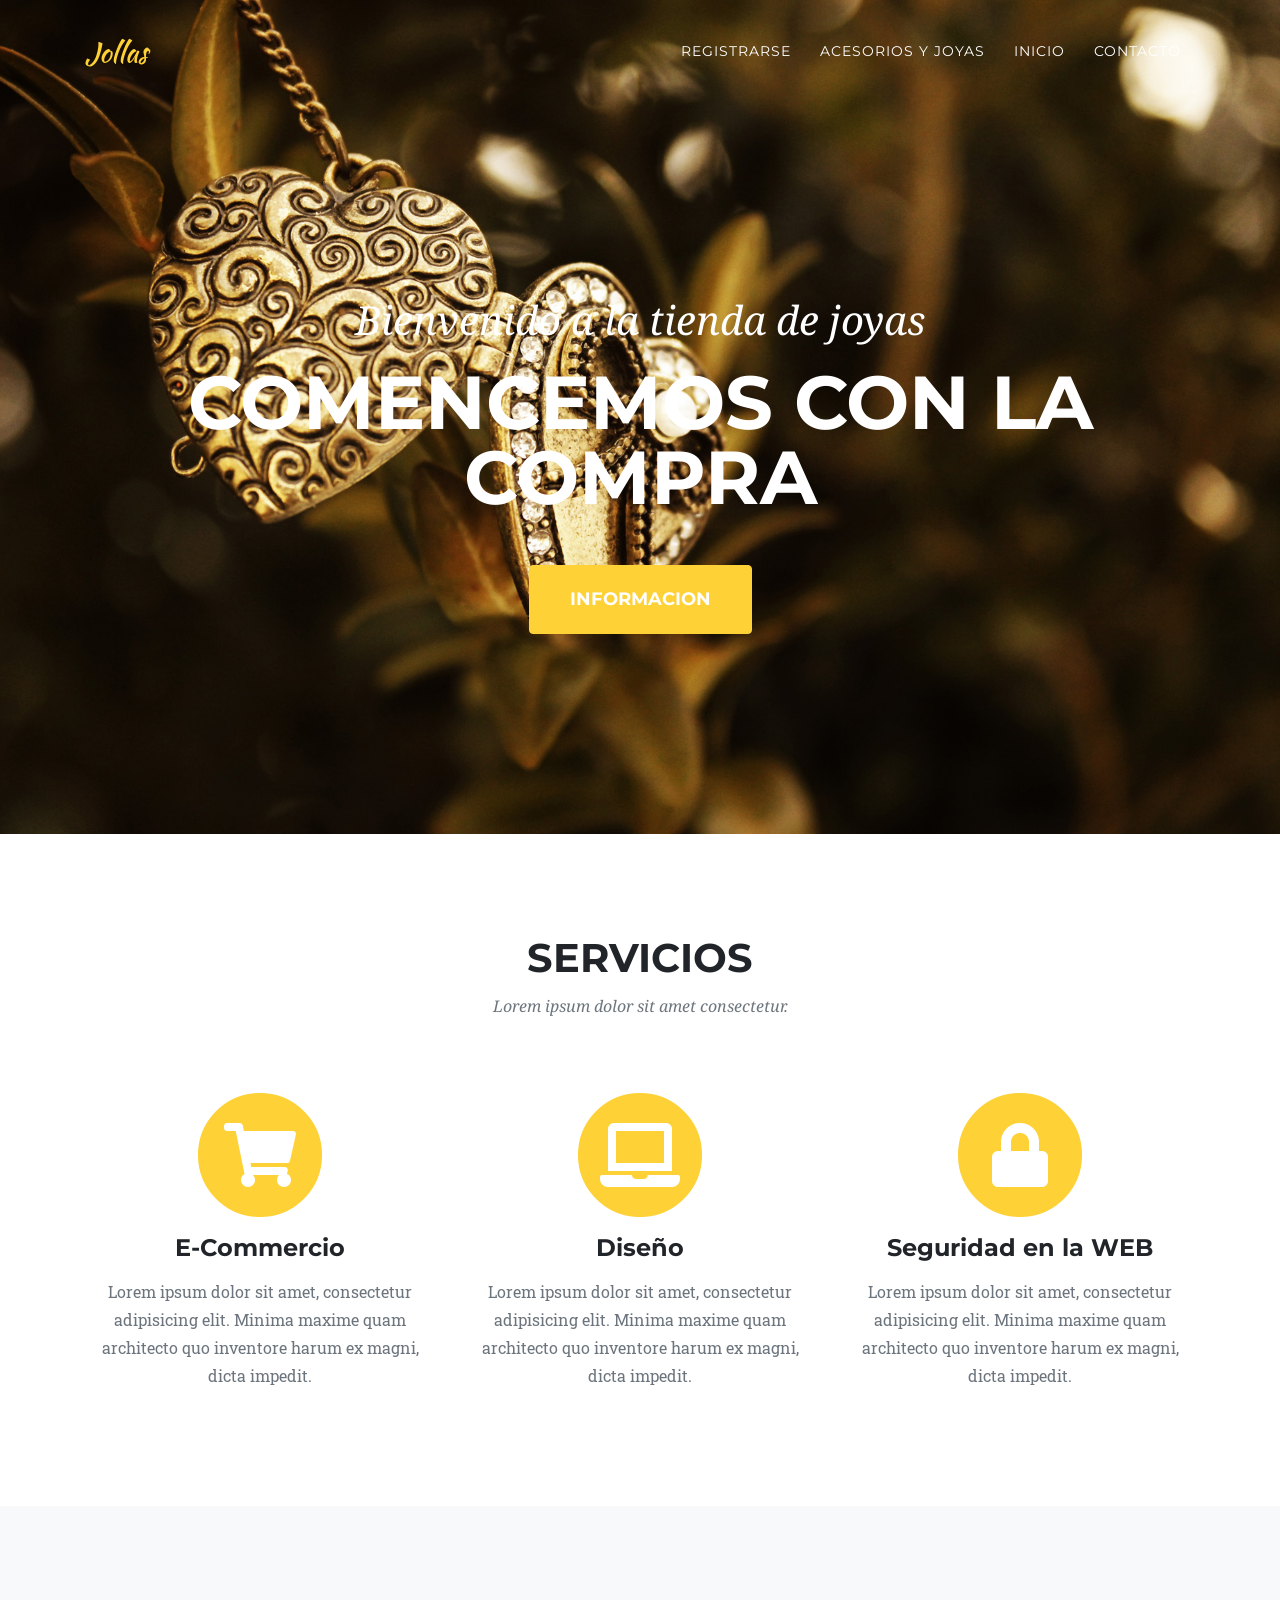
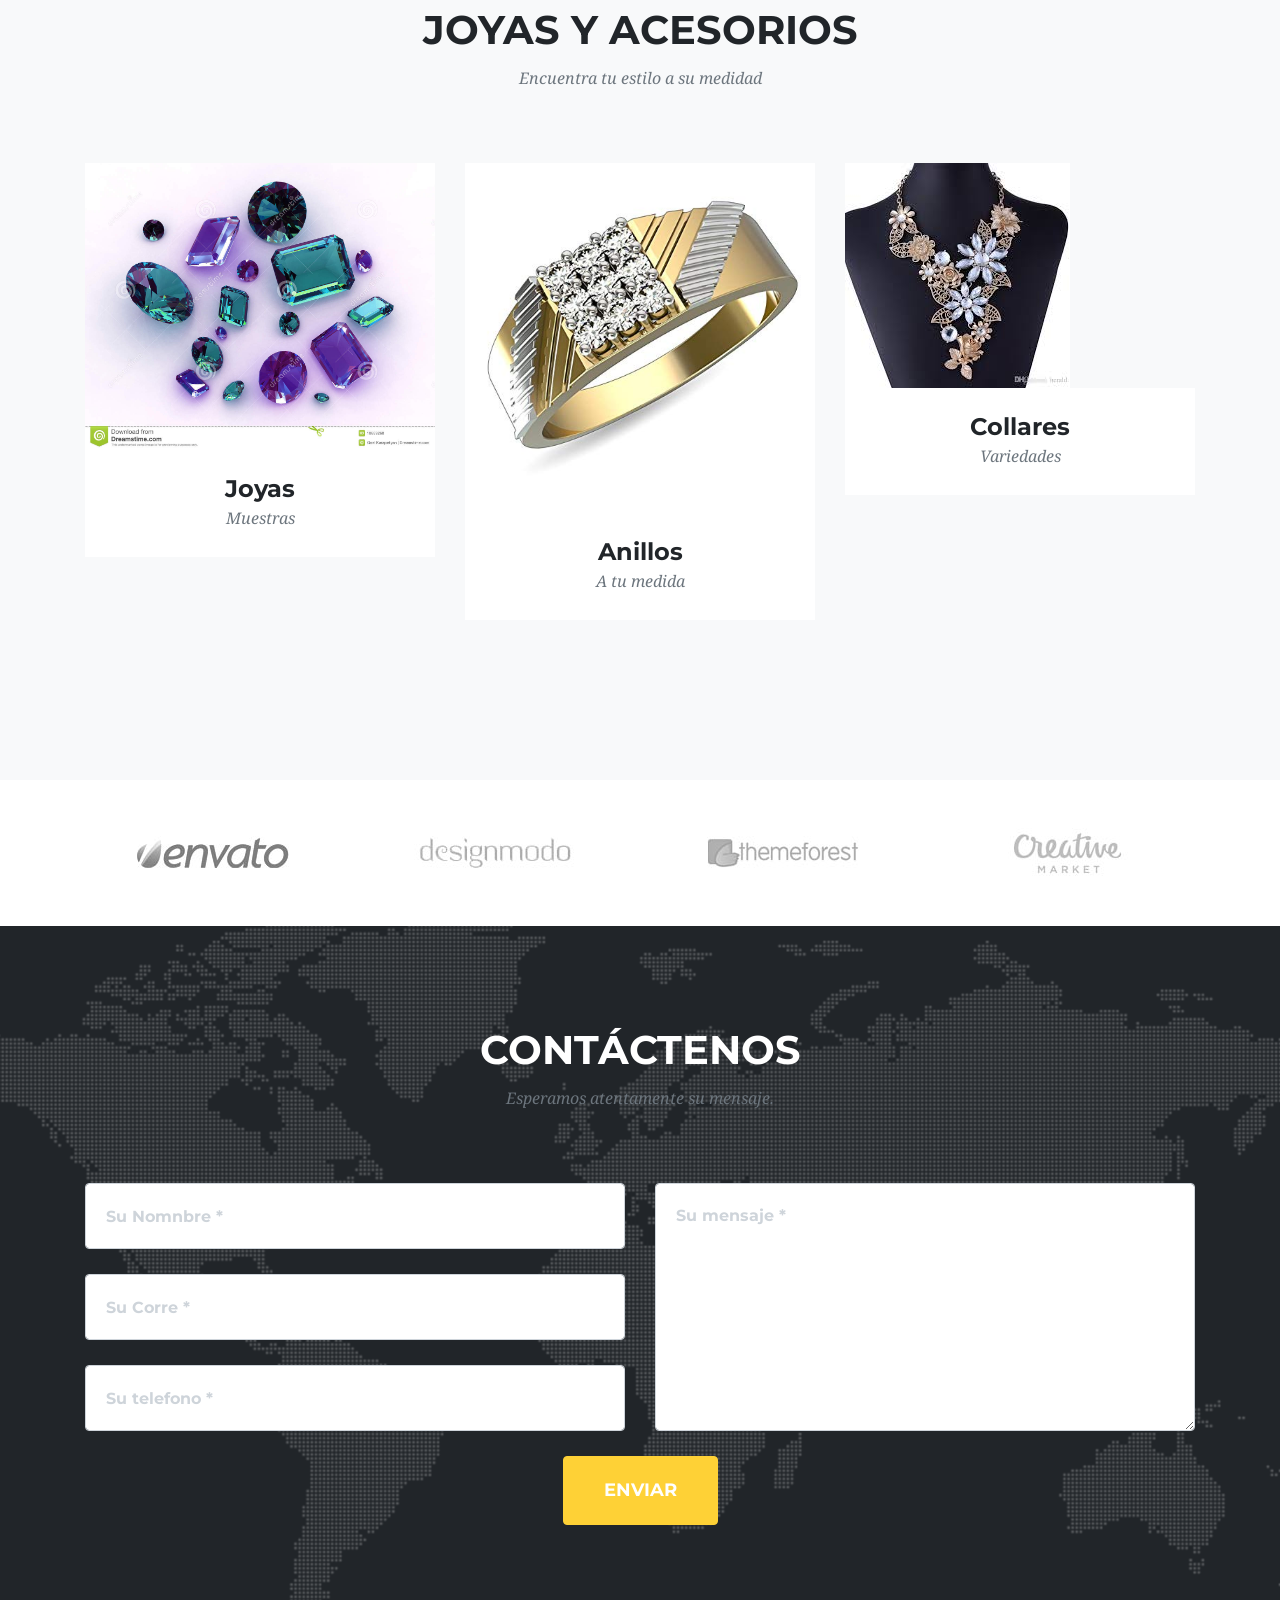
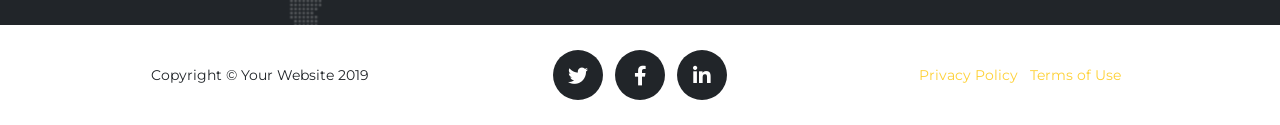
<file: index.html>
<!DOCTYPE html>
<html lang="en">

<head>

  <meta charset="utf-8">
  <meta name="viewport" content="width=device-width, initial-scale=1, shrink-to-fit=no">
  <meta name="description" content="">
  <meta name="author" content="">

  <title>Jollas</title>

  <!-- Bootstrap core CSS -->
  <link href="vendor/bootstrap/css/bootstrap.min.css" rel="stylesheet">

  <!-- Custom fonts for this template -->
  <link href="vendor/fontawesome-free/css/all.min.css" rel="stylesheet" type="text/css">
  <link href="https://fonts.googleapis.com/css?family=Montserrat:400,700" rel="stylesheet" type="text/css">
  <link href='https://fonts.googleapis.com/css?family=Kaushan+Script' rel='stylesheet' type='text/css'>
  <link href='https://fonts.googleapis.com/css?family=Droid+Serif:400,700,400italic,700italic' rel='stylesheet'
    type='text/css'>
  <link href='https://fonts.googleapis.com/css?family=Roboto+Slab:400,100,300,700' rel='stylesheet' type='text/css'>

  <!-- Custom styles for this template -->
  <link href="css/agency.min.css" rel="stylesheet">
  <link href="css/style.css" rel="stylesheet">
</head>

<body id="page-top">

  <!-- Navigation -->
  <nav class="navbar navbar-expand-lg navbar-dark fixed-top" id="mainNav">
    <div class="container">
      <a class="navbar-brand js-scroll-trigger" href="#page-top">Jollas</a>
      <button class="navbar-toggler navbar-toggler-right" type="button" data-toggle="collapse"
        data-target="#navbarResponsive" aria-controls="navbarResponsive" aria-expanded="false"
        aria-label="Toggle navigation">
        Menu
        <i class="fas fa-bars"></i>
      </button>
      <div class="collapse navbar-collapse" id="navbarResponsive">
        <ul class="navbar-nav text-uppercase ml-auto">
          <li class="nav-item">
            <a class="nav-link js-scroll-trigger" href="./scenes/register.html">Registrarse</a>
          </li>
          <li class="nav-item">
            <a class="nav-link js-scroll-trigger" href="#portfolio">Acesorios y Joyas</a>
          </li>
           <!-- <li class="nav-item">
            <a class="nav-link js-scroll-trigger" href="#about">About</a>
          </li>
          -->
          <li class="nav-item">
            <a class="nav-link js-scroll-trigger" href="index.html">inicio</a>
          </li>
          <li class="nav-item">
            <a class="nav-link js-scroll-trigger" href="#contact">Contacto</a>
          </li>
        </ul>
      </div>
    </div>
  </nav>

  <!-- Header -->
  <header class="masthead">
    <div class="container">
      <div class="intro-text">
        <div class="intro-lead-in">Bienvenido a la tienda de joyas</div>
        <div class="intro-heading text-uppercase">Comencemos con la compra</div>
        <a class="btn btn-primary btn-xl text-uppercase js-scroll-trigger" href="#services">Informacion</a>
      </div>
    </div>
  </header>

  <!-- Services -->
  <section class="page-section" id="services">
    <div class="container">
      <div class="row">
        <div class="col-lg-12 text-center">
          <h2 class="section-heading text-uppercase">Servicios</h2>
          <h3 class="section-subheading text-muted">Lorem ipsum dolor sit amet consectetur.</h3>
        </div>
      </div>
      <div class="row text-center">
        <div class="col-md-4">
          <span class="fa-stack fa-4x">
            <i class="fas fa-circle fa-stack-2x text-primary"></i>
            <i class="fas fa-shopping-cart fa-stack-1x fa-inverse"></i>
          </span>
          <h4 class="service-heading">E-Commercio</h4>
          <p class="text-muted">Lorem ipsum dolor sit amet, consectetur adipisicing elit. Minima maxime quam architecto
            quo inventore harum ex magni, dicta impedit.</p>
        </div>
        <div class="col-md-4">
          <span class="fa-stack fa-4x">
            <i class="fas fa-circle fa-stack-2x text-primary"></i>
            <i class="fas fa-laptop fa-stack-1x fa-inverse"></i>
          </span>
          <h4 class="service-heading">Diseño</h4>
          <p class="text-muted">Lorem ipsum dolor sit amet, consectetur adipisicing elit. Minima maxime quam architecto
            quo inventore harum ex magni, dicta impedit.</p>
        </div>
        <div class="col-md-4">
          <span class="fa-stack fa-4x">
            <i class="fas fa-circle fa-stack-2x text-primary"></i>
            <i class="fas fa-lock fa-stack-1x fa-inverse"></i>
          </span>
          <h4 class="service-heading">Seguridad en la WEB</h4>
          <p class="text-muted">Lorem ipsum dolor sit amet, consectetur adipisicing elit. Minima maxime quam architecto
            quo inventore harum ex magni, dicta impedit.</p>
        </div>
      </div>
    </div>
  </section>

  <!-- Portfolio Grid -->
  <section class="bg-light page-section" id="portfolio">
    <div class="container">
      <div class="row">
        <div class="col-lg-12 text-center">
          <h2 class="section-heading text-uppercase">Joyas y Acesorios</h2>
          <h3 class="section-subheading text-muted">Encuentra tu estilo a su medidad</h3>
        </div>
      </div>
      <div class="row">
        <div class="col-md-4 col-sm-6 portfolio-item">
          <a class="portfolio-link" data-toggle="modal" href="#portfolioModal1">
            <div class="portfolio-hover">
              <div class="portfolio-hover-content">
                <i class="fas fa-plus fa-3x"></i>
              </div>
            </div>
            <img class="img-fluid" src="img/portfolio/piedrasprec.jpg" alt="">
          </a>
          <div class="portfolio-caption">
            <h4>Joyas</h4>
            <p class="text-muted">Muestras</p>
          </div>
        </div>
        <div class="col-md-4 col-sm-6 portfolio-item">
          <a class="portfolio-link" data-toggle="modal" href="#portfolioModal2">
            <div class="portfolio-hover">
              <div class="portfolio-hover-content">
                <i class="fas fa-plus fa-3x"></i>
              </div>
            </div>
            <img class="img-fluid" src="img/portfolio/anillo.jpg" alt="">
          </a>
          <div class="portfolio-caption">
            <h4>Anillos</h4>
            <p class="text-muted">A tu medida</p>
          </div>
        </div>
        <div class="col-md-4 col-sm-6 portfolio-item">
          <a class="portfolio-link" data-toggle="modal" href="#portfolioModal3">
            <div class="portfolio-hover">
              <div class="portfolio-hover-content">
                <i class="fas fa-plus fa-3x"></i>
              </div>
            </div>
            <img class="img-fluid" src="img/portfolio/collar.jpg" alt="">
          </a>
          <div class="portfolio-caption">
            <h4>Collares</h4>
            <p class="text-muted">Variedades</p>
          </div>
        </div>
        <div class="col-md-4 col-sm-6 portfolio-item">
          <a class="portfolio-link" data-toggle="modal" href="#portfolioModal4">
            <div class="portfolio-hover">
              <div class="portfolio-hover-content">
                <i class="fas fa-plus fa-3x"></i>
              </div>
            </div>
             <!--
            <img class="img-fluid" src="img/portfolio/04-thumbnail.jpg" alt="">
          </a>
          <div class="portfolio-caption">
            <h4>Lines</h4>
            <p class="text-muted">Branding</p>
          </div>
        </div>
        <div class="col-md-4 col-sm-6 portfolio-item">
          <a class="portfolio-link" data-toggle="modal" href="#portfolioModal5">
            <div class="portfolio-hover">
              <div class="portfolio-hover-content">
                <i class="fas fa-plus fa-3x"></i>
              </div>
            </div>
            <img class="img-fluid" src="img/portfolio/05-thumbnail.jpg" alt="">
          </a>
          <div class="portfolio-caption">
            <h4>Southwest</h4>
            <p class="text-muted">Website Design</p>
          </div>
        </div>
        <div class="col-md-4 col-sm-6 portfolio-item">
          <a class="portfolio-link" data-toggle="modal" href="#portfolioModal6">
            <div class="portfolio-hover">
              <div class="portfolio-hover-content">
                <i class="fas fa-plus fa-3x"></i>
              </div>
            </div>
            <img class="img-fluid" src="img/portfolio/06-thumbnail.jpg" alt="">
          </a>
          <div class="portfolio-caption">
            <h4>Window</h4>
            <p class="text-muted">Photography</p>
          </div>
        </div>
      </div>
    </div>
    -->   
  </section>
 

  <!-- About -->
  <!--
  <section class="page-section" id="about">
    <div class="container">
      <div class="row">
        <div class="col-lg-12 text-center">
          <h2 class="section-heading text-uppercase">About</h2>
          <h3 class="section-subheading text-muted">Lorem ipsum dolor sit amet consectetur.</h3>
        </div>
      </div>
      <div class="row">
        <div class="col-lg-12">
          <ul class="timeline">
            <li>
              <div class="timeline-image">
                <img class="rounded-circle img-fluid" src="img/about/1.jpg" alt="">
              </div>
              <div class="timeline-panel">
                <div class="timeline-heading">
                  <h4>2009-2011</h4>
                  <h4 class="subheading">Our Humble Beginnings</h4>
                </div>
                <div class="timeline-body">
                  <p class="text-muted">Lorem ipsum dolor sit amet, consectetur adipisicing elit. Sunt ut voluptatum
                    eius sapiente, totam reiciendis temporibus qui quibusdam, recusandae sit vero unde, sed, incidunt et
                    ea quo dolore laudantium consectetur!</p>
                </div>
              </div>
            </li>
            <li class="timeline-inverted">
              <div class="timeline-image">
                <img class="rounded-circle img-fluid" src="img/about/2.jpg" alt="">
              </div>
              <div class="timeline-panel">
                <div class="timeline-heading">
                  <h4>March 2011</h4>
                  <h4 class="subheading">An Agency is Born</h4>
                </div>
                <div class="timeline-body">
                  <p class="text-muted">Lorem ipsum dolor sit amet, consectetur adipisicing elit. Sunt ut voluptatum
                    eius sapiente, totam reiciendis temporibus qui quibusdam, recusandae sit vero unde, sed, incidunt et
                    ea quo dolore laudantium consectetur!</p>
                </div>
              </div>
            </li>
            <li>
              <div class="timeline-image">
                <img class="rounded-circle img-fluid" src="img/about/3.jpg" alt="">
              </div>
              <div class="timeline-panel">
                <div class="timeline-heading">
                  <h4>December 2012</h4>
                  <h4 class="subheading">Transition to Full Service</h4>
                </div>
                <div class="timeline-body">
                  <p class="text-muted">Lorem ipsum dolor sit amet, consectetur adipisicing elit. Sunt ut voluptatum
                    eius sapiente, totam reiciendis temporibus qui quibusdam, recusandae sit vero unde, sed, incidunt et
                    ea quo dolore laudantium consectetur!</p>
                </div>
              </div>
            </li>
            <li class="timeline-inverted">
              <div class="timeline-image">
                <img class="rounded-circle img-fluid" src="img/about/4.jpg" alt="">
              </div>
              <div class="timeline-panel">
                <div class="timeline-heading">
                  <h4>July 2014</h4>
                  <h4 class="subheading">Phase Two Expansion</h4>
                </div>
                <div class="timeline-body">
                  <p class="text-muted">Lorem ipsum dolor sit amet, consectetur adipisicing elit. Sunt ut voluptatum
                    eius sapiente, totam reiciendis temporibus qui quibusdam, recusandae sit vero unde, sed, incidunt et
                    ea quo dolore laudantium consectetur!</p>
                </div>
              </div>
            </li>
            <li class="timeline-inverted">
              <div class="timeline-image">
                <h4>Be Part
                  <br>Of Our
                  <br>Story!</h4>
              </div>
            </li>
          </ul>
        </div>
      </div>
    </div>
  </section>
 -->
  <!-- Team -->
  <!-- 
  <section class="bg-light page-section" id="team">
    <div class="container">
      <div class="row">
        <div class="col-lg-12 text-center">
          <h2 class="section-heading text-uppercase">Our Amazing Team</h2>
          <h3 class="section-subheading text-muted">Lorem ipsum dolor sit amet consectetur.</h3>
        </div>
      </div>
      <div class="row">
        <div class="col-sm-4">
          <div class="team-member">
            <img class="mx-auto rounded-circle" src="img/team/1.jpg" alt="">
            <h4>Kay Garland</h4>
            <p class="text-muted">Lead Designer</p>
            <ul class="list-inline social-buttons">
              <li class="list-inline-item">
                <a href="#">
                  <i class="fab fa-twitter"></i>
                </a>
              </li>
              <li class="list-inline-item">
                <a href="#">
                  <i class="fab fa-facebook-f"></i>
                </a>
              </li>
              <li class="list-inline-item">
                <a href="#">
                  <i class="fab fa-linkedin-in"></i>
                </a>
              </li>
            </ul>
          </div>
        </div>
        <div class="col-sm-4">
          <div class="team-member">
            <img class="mx-auto rounded-circle" src="img/team/2.jpg" alt="">
            <h4>Larry Parker</h4>
            <p class="text-muted">Lead Marketer</p>
            <ul class="list-inline social-buttons">
              <li class="list-inline-item">
                <a href="#">
                  <i class="fab fa-twitter"></i>
                </a>
              </li>
              <li class="list-inline-item">
                <a href="#">
                  <i class="fab fa-facebook-f"></i>
                </a>
              </li>
              <li class="list-inline-item">
                <a href="#">
                  <i class="fab fa-linkedin-in"></i>
                </a>
              </li>
            </ul>
          </div>
        </div>
        <div class="col-sm-4">
          <div class="team-member">
            <img class="mx-auto rounded-circle" src="img/team/3.jpg" alt="">
            <h4>Diana Pertersen</h4>
            <p class="text-muted">Lead Developer</p>
            <ul class="list-inline social-buttons">
              <li class="list-inline-item">
                <a href="#">
                  <i class="fab fa-twitter"></i>
                </a>
              </li>
              <li class="list-inline-item">
                <a href="#">
                  <i class="fab fa-facebook-f"></i>
                </a>
              </li>
              <li class="list-inline-item">
                <a href="#">
                  <i class="fab fa-linkedin-in"></i>
                </a>
              </li>
            </ul>
          </div>
        </div>
      </div>
      <div class="row">
        <div class="col-lg-8 mx-auto text-center">
          <p class="large text-muted">Lorem ipsum dolor sit amet, consectetur adipisicing elit. Aut eaque, laboriosam
            veritatis, quos non quis ad perspiciatis, totam corporis ea, alias ut unde.</p>
        </div>
      </div>
    </div>
  </section>
   -->

  <!-- Clients -->
  <section class="py-5">
    <div class="container">
      <div class="row">
        <div class="col-md-3 col-sm-6">
          <a href="#">
            <img class="img-fluid d-block mx-auto" src="img/logos/envato.jpg" alt="">
          </a>
        </div>
        <div class="col-md-3 col-sm-6">
          <a href="#">
            <img class="img-fluid d-block mx-auto" src="img/logos/designmodo.jpg" alt="">
          </a>
        </div>
        <div class="col-md-3 col-sm-6">
          <a href="#">
            <img class="img-fluid d-block mx-auto" src="img/logos/themeforest.jpg" alt="">
          </a>
        </div>
        <div class="col-md-3 col-sm-6">
          <a href="#">
            <img class="img-fluid d-block mx-auto" src="img/logos/creative-market.jpg" alt="">
          </a>
        </div>
      </div>
    </div>
  </section>

  <!-- Contact -->
  <section class="page-section" id="contact">
    <div class="container">
      <div class="row">
        <div class="col-lg-12 text-center">
          <h2 class="section-heading text-uppercase">Contáctenos </h2>
          <h3 class="section-subheading text-muted">Esperamos atentamente su mensaje.</h3>
        </div>
      </div>
      <div class="row">
        <div class="col-lg-12">
          <form id="contactForm" name="sentMessage" novalidate="novalidate">
            <div class="row">
              <div class="col-md-6">
                <div class="form-group">
                  <input class="form-control" id="name" type="text" placeholder="Su Nomnbre *" required="required"
                    data-validation-required-message="Porfavor ingrese su nombre.">
                  <p class="help-block text-danger"></p>
                </div>
                <div class="form-group">
                  <input class="form-control" id="email" type="email" placeholder="Su Corre *" required="required"
                    data-validation-required-message="Porfavor ingrese su correo.">
                  <p class="help-block text-danger"></p>
                </div>
                <div class="form-group">
                  <input class="form-control" id="phone" type="tel" placeholder="Su telefono *" required="required"
                    data-validation-required-message="Porfavor ingrese su numero de celular.">
                  <p class="help-block text-danger"></p>
                </div>
              </div>
              <div class="col-md-6">
                <div class="form-group">
                  <textarea class="form-control" id="message" placeholder="Su mensaje *" required="required"
                    data-validation-required-message="Porfavor ingrese su mensaje."></textarea>
                  <p class="help-block text-danger"></p>
                </div>
              </div>
              <div class="clearfix"></div>
              <div class="col-lg-12 text-center">
                <div id="success"></div>
                <button id="sendMessageButton" class="btn btn-primary btn-xl text-uppercase"
                  type="submit">ENVIAR</button>
              </div>
            </div>
          </form>
        </div>
      </div>
    </div>
  </section>

  <!-- Footer -->
  <footer class="footer">
    <div class="container">
      <div class="row align-items-center">
        <div class="col-md-4">
          <span class="copyright">Copyright &copy; Your Website 2019</span>
        </div>
        <div class="col-md-4">
          <ul class="list-inline social-buttons">
            <li class="list-inline-item">
              <a href="#">
                <i class="fab fa-twitter"></i>
              </a>
            </li>
            <li class="list-inline-item">
              <a href="#">
                <i class="fab fa-facebook-f"></i>
              </a>
            </li>
            <li class="list-inline-item">
              <a href="#">
                <i class="fab fa-linkedin-in"></i>
              </a>
            </li>
          </ul>
        </div>
        <div class="col-md-4">
          <ul class="list-inline quicklinks">
            <li class="list-inline-item">
              <a href="#">Privacy Policy</a>
            </li>
            <li class="list-inline-item">
              <a href="#">Terms of Use</a>
            </li>
          </ul>
        </div>
      </div>
    </div>
  </footer>

  <!-- Portfolio Modals -->

  <!-- Modal 1 -->
  <div class="portfolio-modal modal fade" id="portfolioModal1" tabindex="-1" role="dialog" aria-hidden="true">
    <div class="modal-dialog">
      <div class="modal-content">
        <div class="close-modal" data-dismiss="modal">
          <div class="lr">
            <div class="rl"></div>
          </div>
        </div>
        <div class="container">
          <div class="row">
            <div class="col-lg-8 mx-auto">
              <div class="modal-body">
                <!-- Project Details Go Here -->
                <h2 class="text-uppercase">Joyas </h2>
                <p class="item-intro text-muted">Escoje una para tu estilo diario.</p>
                <img class="img-fluid d-block mx-auto" src="img/portfolio/piedraspreciosas2.jpg" alt="">
                <p>Use this area to describe your project. Lorem ipsum dolor sit amet, consectetur adipisicing elit. Est
                  blanditiis dolorem culpa incidunt minus dignissimos deserunt repellat aperiam quasi sunt officia
                  expedita beatae cupiditate, maiores repudiandae, nostrum, reiciendis facere nemo!</p>
                <ul class="list-inline">
                  <li>Date: Septiembre 2019 </li>
                  <li>Client: Joyas</li>
                  <li>Category: Demostraciòn</li>
                </ul>
                <button class="btn btn-primary" data-dismiss="modal" type="button">
                  <i class="fas fa-times"></i>
                  Close Project</button>
              </div>
            </div>
          </div>
        </div>
      </div>
    </div>
  </div>

  <!-- Modal 2 -->
  <div class="portfolio-modal modal fade" id="portfolioModal2" tabindex="-1" role="dialog" aria-hidden="true">
    <div class="modal-dialog">
      <div class="modal-content">
        <div class="close-modal" data-dismiss="modal">
          <div class="lr">
            <div class="rl"></div>
          </div>
        </div>
        <div class="container">
          <div class="row">
            <div class="col-lg-8 mx-auto">
              <div class="modal-body">
                <!-- Project Details Go Here -->
                <h2 class="text-uppercase">Anillos</h2>
                <p class="item-intro text-muted">A tu medida.</p>
                <img class="img-fluid d-block mx-auto" src="img/portfolio/anillo2.jpg" alt="">
                <p>Use this area to describe your project. Lorem ipsum dolor sit amet, consectetur adipisicing elit. Est
                  blanditiis dolorem culpa incidunt minus dignissimos deserunt repellat aperiam quasi sunt officia
                  expedita beatae cupiditate, maiores repudiandae, nostrum, reiciendis facere nemo!</p>
                <ul class="list-inline">
                  <li>Date: Septiembre 2019</li>
                  <li>Client: Anillos</li>
                  <li>Category: Anillos </li>
                </ul>
                <button class="btn btn-primary" data-dismiss="modal" type="button">
                  <i class="fas fa-times"></i>
                  Close Project</button>
              </div>
            </div>
          </div>
        </div>
      </div>
    </div>
  </div>

  <!-- Modal 3 -->
  <div class="portfolio-modal modal fade" id="portfolioModal3" tabindex="-1" role="dialog" aria-hidden="true">
    <div class="modal-dialog">
      <div class="modal-content">
        <div class="close-modal" data-dismiss="modal">
          <div class="lr">
            <div class="rl"></div>
          </div>
        </div>
        <div class="container">
          <div class="row">
            <div class="col-lg-8 mx-auto">
              <div class="modal-body">
                <!-- Project Details Go Here -->
                <h2 class="text-uppercase">Collares</h2>
                <p class="item-intro text-muted">Cual es el tuyo.</p>
                <img class="img-fluid d-block mx-auto" src="img/portfolio/collares2.jpg" alt="">
                <p>Use this area to describe your project. Lorem ipsum dolor sit amet, consectetur adipisicing elit. Est
                  blanditiis dolorem culpa incidunt minus dignissimos deserunt repellat aperiam quasi sunt officia
                  expedita beatae cupiditate, maiores repudiandae, nostrum, reiciendis facere nemo!</p>
                <ul class="list-inline">
                  <li>Date: Septiembre 2019</li>
                  <li>Client: Collar</li>
                  <li>Category: Variedad collar</li>
                </ul>
                <button class="btn btn-primary" data-dismiss="modal" type="button">
                  <i class="fas fa-times"></i>
                  Close Project</button>
              </div>
            </div>
          </div>
        </div>
      </div>
    </div>
  </div>

  <!-- Modal 4 -->
  <!-- 
  <div class="portfolio-modal modal fade" id="portfolioModal4" tabindex="-1" role="dialog" aria-hidden="true">
    <div class="modal-dialog">
      <div class="modal-content">
        <div class="close-modal" data-dismiss="modal">
          <div class="lr">
            <div class="rl"></div>
          </div>
        </div>
        <div class="container">
          <div class="row">
            <div class="col-lg-8 mx-auto">
              <div class="modal-body">
                 -->
  <!-- Project Details Go Here -->
  <!-- 
                <h2 class="text-uppercase">Project Name</h2>
                <p class="item-intro text-muted">Lorem ipsum dolor sit amet consectetur.</p>
                <img class="img-fluid d-block mx-auto" src="img/portfolio/04-full.jpg" alt="">
                <p>Use this area to describe your project. Lorem ipsum dolor sit amet, consectetur adipisicing elit. Est blanditiis dolorem culpa incidunt minus dignissimos deserunt repellat aperiam quasi sunt officia expedita beatae cupiditate, maiores repudiandae, nostrum, reiciendis facere nemo!</p>
                <ul class="list-inline">
                  <li>Date: January 2017</li>
                  <li>Client: Lines</li>
                  <li>Category: Branding</li>
                </ul>
                <button class="btn btn-primary" data-dismiss="modal" type="button">
                  <i class="fas fa-times"></i>
                  Close Project</button>
              </div>
            </div>
          </div>
        </div>
      </div>
    </div>
  </div>
   -->
  <!-- Modal 5 -->
  <!--
  <div class="portfolio-modal modal fade" id="portfolioModal5" tabindex="-1" role="dialog" aria-hidden="true">
    <div class="modal-dialog">
      <div class="modal-content">
        <div class="close-modal" data-dismiss="modal">
          <div class="lr">
            <div class="rl"></div>
          </div>
        </div>
        <div class="container">
          <div class="row">
            <div class="col-lg-8 mx-auto">
              <div class="modal-body">
                -->
  <!-- Project Details Go Here -->
  <!--
                <h2 class="text-uppercase">Project Name</h2>
                <p class="item-intro text-muted">Lorem ipsum dolor sit amet consectetur.</p>
                <img class="img-fluid d-block mx-auto" src="img/portfolio/05-full.jpg" alt="">
                <p>Use this area to describe your project. Lorem ipsum dolor sit amet, consectetur adipisicing elit. Est blanditiis dolorem culpa incidunt minus dignissimos deserunt repellat aperiam quasi sunt officia expedita beatae cupiditate, maiores repudiandae, nostrum, reiciendis facere nemo!</p>
                <ul class="list-inline">
                  <li>Date: January 2017</li>
                  <li>Client: Southwest</li>
                  <li>Category: Website Design</li>
                </ul>
                <button class="btn btn-primary" data-dismiss="modal" type="button">
                  <i class="fas fa-times"></i>
                  Close Project</button>
              </div>
            </div>
          </div>
        </div>
      </div>
    </div>
  </div>
 -->
  <!-- Modal 6 -->
  <!--
  <div class="portfolio-modal modal fade" id="portfolioModal6" tabindex="-1" role="dialog" aria-hidden="true">
    <div class="modal-dialog">
      <div class="modal-content">
        <div class="close-modal" data-dismiss="modal">
          <div class="lr">
            <div class="rl"></div>
          </div>
        </div>
        <div class="container">
          <div class="row">
            <div class="col-lg-8 mx-auto">
              <div class="modal-body">
                -->
                <!-- Project Details Go Here -->
                 <!-- 
                <h2 class="text-uppercase">Project Name</h2>
                <p class="item-intro text-muted">Lorem ipsum dolor sit amet consectetur.</p>
                <img class="img-fluid d-block mx-auto" src="img/portfolio/06-full.jpg" alt="">
                <p>Use this area to describe your project. Lorem ipsum dolor sit amet, consectetur adipisicing elit. Est
                  blanditiis dolorem culpa incidunt minus dignissimos deserunt repellat aperiam quasi sunt officia
                  expedita beatae cupiditate, maiores repudiandae, nostrum, reiciendis facere nemo!</p>
                <ul class="list-inline">
                  <li>Date: January 2017</li>
                  <li>Client: Window</li>
                  <li>Category: Photography</li>
                </ul>
                <button class="btn btn-primary" data-dismiss="modal" type="button">
                  <i class="fas fa-times"></i>
                  Close Project</button>
              </div>
            </div>
          </div>
        </div>
      </div>
    </div>
  </div>
-->
  <!-- Bootstrap core JavaScript -->
  <script src="vendor/jquery/jquery.min.js"></script>
  <script src="vendor/bootstrap/js/bootstrap.bundle.min.js"></script>

  <!-- Plugin JavaScript -->
  <script src="vendor/jquery-easing/jquery.easing.min.js"></script>

  <!-- Contact form JavaScript -->
  <script src="js/jqBootstrapValidation.js"></script>
  <script src="js/contact_me.js"></script>

  <!-- Custom scripts for this template -->
  <script src="js/agency.min.js"></script>
  
</body>

</html>
</file>
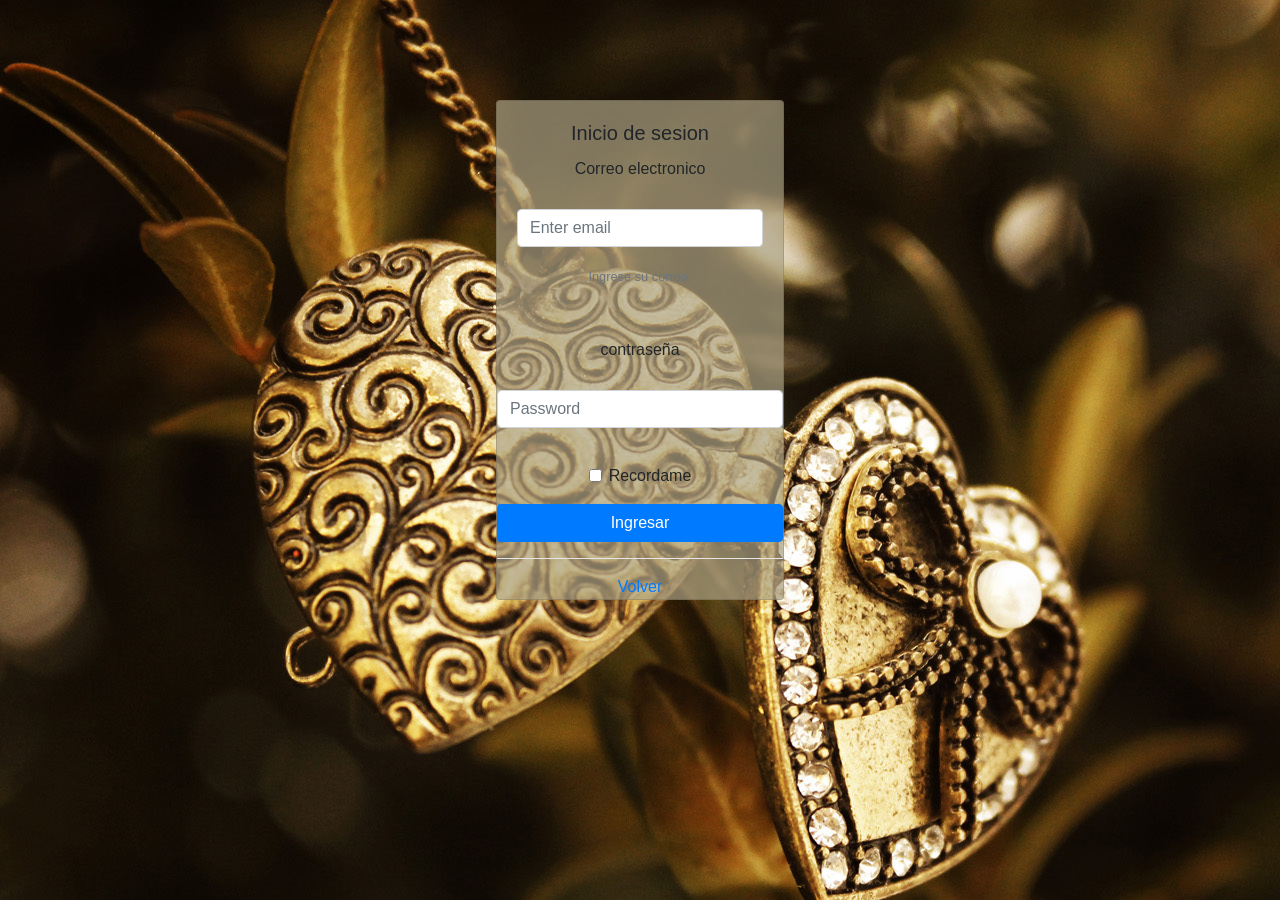
<file: scenes/login.html>
<!DOCTYPE html>
<html lang="en">
<head>
    <meta charset="UTF-8">
    <meta name="viewport" content="width=device-width, initial-scale=1.0">
    <meta http-equiv="X-UA-Compatible" content="ie=edge">
    <title>Iniciar secion</title>
    <link rel="stylesheet" href="https://stackpath.bootstrapcdn.com/bootstrap/4.3.1/css/bootstrap.min.css" integrity="sha384-ggOyR0iXCbMQv3Xipma34MD+dH/1fQ784/j6cY/iJTQUOhcWr7x9JvoRxT2MZw1T" crossorigin="anonymous">
    <link rel="stylesheet" href="../css/login.css">
</head>
<body>
        <div class="contend">
          
    <form>
        <div class="card" style="width: 18rem;">
            <div class="card-body">
              <h5 class="card-title">Inicio de sesion </h5>
             
              <label for="exampleInputEmail1">Correo electronico</label>
          <input type="email" class="form-control" id="exampleInputEmail1" aria-describedby="emailHelp" placeholder="Enter email">
          <small id="emailHelp" class="form-text text-muted">Ingrese su correo.</small>
        </div>
        <div class="form-group">
          <label for="exampleInputPassword1">contraseña</label>
          <input type="password" class="form-control" id="exampleInputPassword1" placeholder="Password">
        </div>
        <div class="form-group form-check">
          <input type="checkbox" class="form-check-input" id="exampleCheck1">
          <label class="form-check-label" for="exampleCheck1">Recordame</label>
        </div>
        <button type="submit" class="btn btn-primary">Ingresar</button>
        <hr />
        <a href="../index.html" class="card-link">Volver</a>
          </div> 
        <div class="form-group">
          
      </form>
      
    </div>
</body>
</html>
</file>
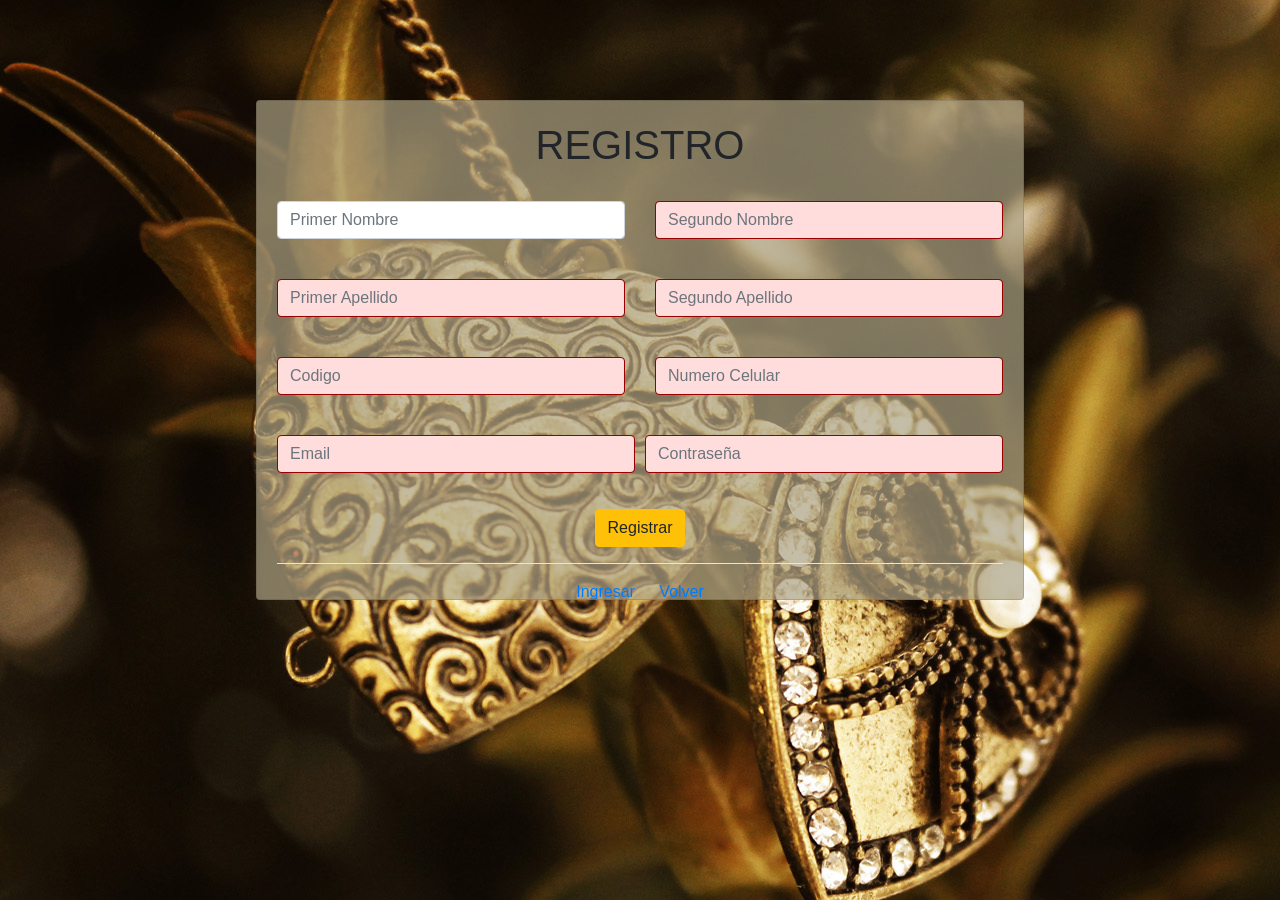
<file: scenes/register.html>
<!DOCTYPE html>
<html lang="en">
<head>
    <meta charset="UTF-8">
    <meta name="viewport" content="width=device-width, initial-scale=1.0">
    <meta http-equiv="X-UA-Compatible" content="ie=edge">
    <link rel="stylesheet" href="https://stackpath.bootstrapcdn.com/bootstrap/4.3.1/css/bootstrap.min.css" integrity="sha384-ggOyR0iXCbMQv3Xipma34MD+dH/1fQ784/j6cY/iJTQUOhcWr7x9JvoRxT2MZw1T" crossorigin="anonymous">
    <link rel="stylesheet" href="../css/register.css">
    <title>Document</title>
</head>
<body>
    <div class="contend">
        <div class="card">
            <div class="card-body">
              <h1 class="card-title">REGISTRO</h1>
              <form>
                <div class="row">
                  <div class="col">
                    <input type="text" id="pnombre" class="form-control" placeholder="Primer Nombre">
                    <span class="errornom1" aria-live="polite"></span>
                  </div>
                  <div class="col">
                    <input type="text" id="pnombre2" class="form-control" placeholder="Segundo Nombre" required="required"
                    data-validation-required-message="Porfavor ingrese su segundo nombre.">
                  </div>
                </div>
                <div class="row">
                    <div class="col">
                      <input type="text" id="papellido" class="form-control" placeholder="Primer Apellido" required="required"
                      data-validation-required-message="Porfavor ingrese su primer apellido.">
                    </div>
                    <div class="col">
                      <input type="text" id="sapellido" class="form-control" placeholder="Segundo Apellido" required="required"
                      data-validation-required-message="Porfavor ingrese su segundo apellido.">
                    </div>
                  </div>
                  <div class="row">
                    <div class="col">
                      <input type="text" id="icodigo"class="form-control" placeholder="Codigo" required="required"
                      data-validation-required-message="Porfavor ingrese su codigo.">
                    </div>
                    <div class="col">
                      <input type="text" id="numcelular" class="form-control" placeholder="Numero Celular" required="required"
                      data-validation-required-message="Porfavor ingrese su numero de celular">
                    </div>
                  </div>
                  <div class="form-row">
                    <div class="form-group col-md-6">
                         
                      <!--<label for="inputEmail4">Email</label>-->
                      <input type="email" id="correo" class="form-control" id="inputEmail4" placeholder="Email" required="required"
                      data-validation-required-message="Porfavor ingrese su email.">
                    </div>
                    <div class="form-group col-md-6">
                      <!--<label for="inputPassword4">Password</label>-->
                      <input type="password" class="form-control" id="inputPassword4" placeholder="Contraseña" required="required"
                      data-validation-required-message="Porfavor ingrese su contraseña.">
                    </div>
                  </div>
                  <button type="button" class="btn btn-warning">Registrar</button>
              </form>
              <!-- hr es una linea  -->
              <hr />

              <a href="login.html" class="card-link">Ingresar</a>
              <a href="../index.html" class="card-link">Volver</a>
            </div>
          </div>
    </div>  
    <script src="../js/Estiloscampos.js"></script>
</body>
</html>
</file>
<file: css/style.css>
header.masthead{
    text-align:center;
    color:#fff;
    background-image:url(../img/head.jpg);
    
}
</file>
<file: css/login.css>
body {
    background-image: url(../img/head.jpg);
}

.contend {
    width: 100%;
    height: 100%;
    display: flex;
    justify-content: center;
}
.contend .card {
    width: 60%;
    height: 500px;
    margin-top: 100px;
    background-color: rgba(172, 161, 132, 0.7);
    display: flex;
    text-align: center;
}
hr {
    background-color: white;
}
.form-control {
    display: block;
    margin: 20px 0px;
}
</file>
<file: css/register.css>
body {
    background-image: url(../img/head.jpg);
}

.contend {
    width: 100%;
    height: 100%;
    display: flex;
    justify-content: center;
}

.contend .card {
    width: 60%;
    height: 500px;
    margin-top: 100px;
    background-color: rgba(172, 161, 132, 0.7);
    display: flex;
    text-align: center;
}

hr {
    background-color: white;
}

.form-control {
    display: block;
    margin: 20px 0px;
}
.card-link{

top :90%;
}
input:invalid{
    border-color: #900;
    background-color: #FDD;

}
input:focus:invalid {
    outline: none;
  }
  .error {
    width  : 100%;
    padding: 0;
   
    font-size: 80%;
    color: white;
    background-color: #900;
    border-radius: 0 0 5px 5px;
   
    -moz-box-sizing: border-box;
    box-sizing: border-box;
  }
  
  .error.active {
    padding: 0.3em;
  }
</file>
<file: css/agency.min.css>
/*!
 * Start Bootstrap - Agency v5.2.2 (https://startbootstrap.com/template-overviews/agency)
 * Copyright 2013-2019 Start Bootstrap
 * Licensed under MIT (https://github.com/BlackrockDigital/startbootstrap-agency/blob/master/LICENSE)
 */

body {
    overflow-x: hidden;
    font-family: 'Roboto Slab', -apple-system, BlinkMacSystemFont, 'Segoe UI', Roboto, 'Helvetica Neue', Arial, sans-serif, 'Apple Color Emoji', 'Segoe UI Emoji', 'Segoe UI Symbol', 'Noto Color Emoji'
}

p {
    line-height: 1.75
}

a {
    color: #fed136
}

a:hover {
    color: #fec503
}

.text-primary {
    color: #fed136!important
}

h1, h2, h3, h4, h5, h6 {
    font-weight: 700;
    font-family: Montserrat, -apple-system, BlinkMacSystemFont, 'Segoe UI', Roboto, 'Helvetica Neue', Arial, sans-serif, 'Apple Color Emoji', 'Segoe UI Emoji', 'Segoe UI Symbol', 'Noto Color Emoji'
}

.page-section {
    padding: 100px 0
}

.page-section h2.section-heading {
    font-size: 40px;
    margin-top: 0;
    margin-bottom: 15px
}

.page-section h3.section-subheading {
    font-size: 16px;
    font-weight: 400;
    font-style: italic;
    margin-bottom: 75px;
    text-transform: none;
    font-family: 'Droid Serif', -apple-system, BlinkMacSystemFont, 'Segoe UI', Roboto, 'Helvetica Neue', Arial, sans-serif, 'Apple Color Emoji', 'Segoe UI Emoji', 'Segoe UI Symbol', 'Noto Color Emoji'
}

@media (min-width:768px) {
    section {
        padding: 150px 0
    }
}

::-moz-selection {
    background: #fed136;
    text-shadow: none
}

::selection {
    background: #fed136;
    text-shadow: none
}

img::-moz-selection {
    background: 0 0
}

img::selection {
    background: 0 0
}

img::-moz-selection {
    background: 0 0
}

.btn {
    font-family: Montserrat, -apple-system, BlinkMacSystemFont, 'Segoe UI', Roboto, 'Helvetica Neue', Arial, sans-serif, 'Apple Color Emoji', 'Segoe UI Emoji', 'Segoe UI Symbol', 'Noto Color Emoji';
    font-weight: 700
}

.btn-xl {
    font-size: 18px;
    padding: 20px 40px
}

.btn-primary {
    background-color: #fed136;
    border-color: #fed136
}

.btn-primary:active, .btn-primary:focus, .btn-primary:hover {
    background-color: #fec810!important;
    border-color: #fec810!important;
    color: #fff
}

.btn-primary:active, .btn-primary:focus {
    box-shadow: 0 0 0 .2rem rgba(254, 209, 55, .5)!important
}

#mainNav {
    background-color: #212529
}

#mainNav .navbar-toggler {
    font-size: 12px;
    right: 0;
    padding: 13px;
    text-transform: uppercase;
    color: #fff;
    border: 0;
    background-color: #fed136;
    font-family: Montserrat, -apple-system, BlinkMacSystemFont, 'Segoe UI', Roboto, 'Helvetica Neue', Arial, sans-serif, 'Apple Color Emoji', 'Segoe UI Emoji', 'Segoe UI Symbol', 'Noto Color Emoji'
}

#mainNav .navbar-brand {
    color: #fed136;
    font-family: 'Kaushan Script', -apple-system, BlinkMacSystemFont, 'Segoe UI', Roboto, 'Helvetica Neue', Arial, sans-serif, 'Apple Color Emoji', 'Segoe UI Emoji', 'Segoe UI Symbol', 'Noto Color Emoji'
}

#mainNav .navbar-brand.active, #mainNav .navbar-brand:active, #mainNav .navbar-brand:focus, #mainNav .navbar-brand:hover {
    color: #fec503
}

#mainNav .navbar-nav .nav-item .nav-link {
    font-size: 90%;
    font-weight: 400;
    padding: .75em 0;
    letter-spacing: 1px;
    color: #fff;
    font-family: Montserrat, -apple-system, BlinkMacSystemFont, 'Segoe UI', Roboto, 'Helvetica Neue', Arial, sans-serif, 'Apple Color Emoji', 'Segoe UI Emoji', 'Segoe UI Symbol', 'Noto Color Emoji'
}

#mainNav .navbar-nav .nav-item .nav-link.active, #mainNav .navbar-nav .nav-item .nav-link:hover {
    color: #fed136
}

@media (min-width:992px) {
    #mainNav {
        padding-top: 25px;
        padding-bottom: 25px;
        transition: padding-top .3s, padding-bottom .3s;
        border: none;
        background-color: transparent
    }
    #mainNav .navbar-brand {
        font-size: 1.75em;
        transition: all .3s
    }
    #mainNav .navbar-nav .nav-item .nav-link {
        padding: 1.1em 1em!important
    }
    #mainNav.navbar-shrink {
        padding-top: 0;
        padding-bottom: 0;
        background-color: #212529
    }
    #mainNav.navbar-shrink .navbar-brand {
        font-size: 1.25em;
        padding: 12px 0
    }
}

header.masthead {
    text-align: center;
    color: #fff;
    background-image: url(../img/head.jpg);
    background-repeat: no-repeat;
    background-attachment: scroll;
    background-position: center center;
    background-size: cover
}

header.masthead .intro-text {
    padding-top: 150px;
    padding-bottom: 100px
}

header.masthead .intro-text .intro-lead-in {
    font-size: 22px;
    font-style: italic;
    line-height: 22px;
    margin-bottom: 25px;
    font-family: 'Droid Serif', -apple-system, BlinkMacSystemFont, 'Segoe UI', Roboto, 'Helvetica Neue', Arial, sans-serif, 'Apple Color Emoji', 'Segoe UI Emoji', 'Segoe UI Symbol', 'Noto Color Emoji'
}

header.masthead .intro-text .intro-heading {
    font-size: 50px;
    font-weight: 700;
    line-height: 50px;
    margin-bottom: 25px;
    font-family: Montserrat, -apple-system, BlinkMacSystemFont, 'Segoe UI', Roboto, 'Helvetica Neue', Arial, sans-serif, 'Apple Color Emoji', 'Segoe UI Emoji', 'Segoe UI Symbol', 'Noto Color Emoji'
}

@media (min-width:768px) {
    header.masthead .intro-text {
        padding-top: 300px;
        padding-bottom: 200px
    }
    header.masthead .intro-text .intro-lead-in {
        font-size: 40px;
        font-style: italic;
        line-height: 40px;
        margin-bottom: 25px;
        font-family: 'Droid Serif', -apple-system, BlinkMacSystemFont, 'Segoe UI', Roboto, 'Helvetica Neue', Arial, sans-serif, 'Apple Color Emoji', 'Segoe UI Emoji', 'Segoe UI Symbol', 'Noto Color Emoji'
    }
    header.masthead .intro-text .intro-heading {
        font-size: 75px;
        font-weight: 700;
        line-height: 75px;
        margin-bottom: 50px;
        font-family: Montserrat, -apple-system, BlinkMacSystemFont, 'Segoe UI', Roboto, 'Helvetica Neue', Arial, sans-serif, 'Apple Color Emoji', 'Segoe UI Emoji', 'Segoe UI Symbol', 'Noto Color Emoji'
    }
}

.service-heading {
    margin: 15px 0;
    text-transform: none
}

#portfolio .portfolio-item {
    right: 0;
    margin: 0 0 15px
}

#portfolio .portfolio-item .portfolio-link {
    position: relative;
    display: block;
    max-width: 400px;
    margin: 0 auto;
    cursor: pointer
}

#portfolio .portfolio-item .portfolio-link .portfolio-hover {
    position: absolute;
    width: 100%;
    height: 100%;
    transition: all ease .5s;
    opacity: 0;
    background: rgba(254, 209, 54, .9)
}

#portfolio .portfolio-item .portfolio-link .portfolio-hover:hover {
    opacity: 1
}

#portfolio .portfolio-item .portfolio-link .portfolio-hover .portfolio-hover-content {
    font-size: 20px;
    position: absolute;
    top: 50%;
    width: 100%;
    height: 20px;
    margin-top: -12px;
    text-align: center;
    color: #fff
}

#portfolio .portfolio-item .portfolio-link .portfolio-hover .portfolio-hover-content i {
    margin-top: -12px
}

#portfolio .portfolio-item .portfolio-link .portfolio-hover .portfolio-hover-content h3, #portfolio .portfolio-item .portfolio-link .portfolio-hover .portfolio-hover-content h4 {
    margin: 0
}

#portfolio .portfolio-item .portfolio-caption {
    max-width: 400px;
    margin: 0 auto;
    padding: 25px;
    text-align: center;
    background-color: #fff
}

#portfolio .portfolio-item .portfolio-caption h4 {
    margin: 0;
    text-transform: none
}

#portfolio .portfolio-item .portfolio-caption p {
    font-size: 16px;
    font-style: italic;
    margin: 0;
    font-family: 'Droid Serif', -apple-system, BlinkMacSystemFont, 'Segoe UI', Roboto, 'Helvetica Neue', Arial, sans-serif, 'Apple Color Emoji', 'Segoe UI Emoji', 'Segoe UI Symbol', 'Noto Color Emoji'
}

#portfolio * {
    z-index: 2
}

@media (min-width:767px) {
    #portfolio .portfolio-item {
        margin: 0 0 30px
    }
}

.portfolio-modal .modal-dialog {
    margin: 1rem;
    max-width: 100vw
}

.portfolio-modal .modal-content {
    padding: 100px 0;
    text-align: center
}

.portfolio-modal .modal-content h2 {
    font-size: 3em;
    margin-bottom: 15px
}

.portfolio-modal .modal-content p {
    margin-bottom: 30px
}

.portfolio-modal .modal-content p.item-intro {
    font-size: 16px;
    font-style: italic;
    margin: 20px 0 30px;
    font-family: 'Droid Serif', -apple-system, BlinkMacSystemFont, 'Segoe UI', Roboto, 'Helvetica Neue', Arial, sans-serif, 'Apple Color Emoji', 'Segoe UI Emoji', 'Segoe UI Symbol', 'Noto Color Emoji'
}

.portfolio-modal .modal-content ul.list-inline {
    margin-top: 0;
    margin-bottom: 30px
}

.portfolio-modal .modal-content img {
    margin-bottom: 30px
}

.portfolio-modal .modal-content button {
    cursor: pointer
}

.portfolio-modal .close-modal {
    position: absolute;
    top: 25px;
    right: 25px;
    width: 75px;
    height: 75px;
    cursor: pointer;
    background-color: transparent
}

.portfolio-modal .close-modal:hover {
    opacity: .3
}

.portfolio-modal .close-modal .lr {
    z-index: 1051;
    width: 1px;
    height: 75px;
    margin-left: 35px;
    transform: rotate(45deg);
    background-color: #212529
}

.portfolio-modal .close-modal .lr .rl {
    z-index: 1052;
    width: 1px;
    height: 75px;
    transform: rotate(90deg);
    background-color: #212529
}

.timeline {
    position: relative;
    padding: 0;
    list-style: none
}

.timeline:before {
    position: absolute;
    top: 0;
    bottom: 0;
    left: 40px;
    width: 2px;
    margin-left: -1.5px;
    content: '';
    background-color: #e9ecef
}

.timeline>li {
    position: relative;
    min-height: 50px;
    margin-bottom: 50px
}

.timeline>li:after, .timeline>li:before {
    display: table;
    content: ' '
}

.timeline>li:after {
    clear: both
}

.timeline>li .timeline-panel {
    position: relative;
    float: right;
    width: 100%;
    padding: 0 20px 0 100px;
    text-align: left
}

.timeline>li .timeline-panel:before {
    right: auto;
    left: -15px;
    border-right-width: 15px;
    border-left-width: 0
}

.timeline>li .timeline-panel:after {
    right: auto;
    left: -14px;
    border-right-width: 14px;
    border-left-width: 0
}

.timeline>li .timeline-image {
    position: absolute;
    z-index: 100;
    left: 0;
    width: 80px;
    height: 80px;
    margin-left: 0;
    text-align: center;
    color: #fff;
    border: 7px solid #e9ecef;
    border-radius: 100%;
    background-color: #fed136
}

.timeline>li .timeline-image h4 {
    font-size: 10px;
    line-height: 14px;
    margin-top: 12px
}

.timeline>li.timeline-inverted>.timeline-panel {
    float: right;
    padding: 0 20px 0 100px;
    text-align: left
}

.timeline>li.timeline-inverted>.timeline-panel:before {
    right: auto;
    left: -15px;
    border-right-width: 15px;
    border-left-width: 0
}

.timeline>li.timeline-inverted>.timeline-panel:after {
    right: auto;
    left: -14px;
    border-right-width: 14px;
    border-left-width: 0
}

.timeline>li:last-child {
    margin-bottom: 0
}

.timeline .timeline-heading h4 {
    margin-top: 0;
    color: inherit
}

.timeline .timeline-heading h4.subheading {
    text-transform: none
}

.timeline .timeline-body>p, .timeline .timeline-body>ul {
    margin-bottom: 0
}

@media (min-width:768px) {
    .timeline:before {
        left: 50%
    }
    .timeline>li {
        min-height: 100px;
        margin-bottom: 100px
    }
    .timeline>li .timeline-panel {
        float: left;
        width: 41%;
        padding: 0 20px 20px 30px;
        text-align: right
    }
    .timeline>li .timeline-image {
        left: 50%;
        width: 100px;
        height: 100px;
        margin-left: -50px
    }
    .timeline>li .timeline-image h4 {
        font-size: 13px;
        line-height: 18px;
        margin-top: 16px
    }
    .timeline>li.timeline-inverted>.timeline-panel {
        float: right;
        padding: 0 30px 20px 20px;
        text-align: left
    }
}

@media (min-width:992px) {
    .timeline>li {
        min-height: 150px
    }
    .timeline>li .timeline-panel {
        padding: 0 20px 20px
    }
    .timeline>li .timeline-image {
        width: 150px;
        height: 150px;
        margin-left: -75px
    }
    .timeline>li .timeline-image h4 {
        font-size: 18px;
        line-height: 26px;
        margin-top: 30px
    }
    .timeline>li.timeline-inverted>.timeline-panel {
        padding: 0 20px 20px
    }
}

@media (min-width:1200px) {
    .timeline>li {
        min-height: 170px
    }
    .timeline>li .timeline-panel {
        padding: 0 20px 20px 100px
    }
    .timeline>li .timeline-image {
        width: 170px;
        height: 170px;
        margin-left: -85px
    }
    .timeline>li .timeline-image h4 {
        margin-top: 40px
    }
    .timeline>li.timeline-inverted>.timeline-panel {
        padding: 0 100px 20px 20px
    }
}

.team-member {
    margin-bottom: 50px;
    text-align: center
}

.team-member img {
    width: 225px;
    height: 225px;
    border: 7px solid rgba(0, 0, 0, .1)
}

.team-member h4 {
    margin-top: 25px;
    margin-bottom: 0;
    text-transform: none
}

.team-member p {
    margin-top: 0
}

section#contact {
    background-color: #212529;
    background-image: url(../img/map-image.png);
    background-repeat: no-repeat;
    background-position: center
}

section#contact .section-heading {
    color: #fff
}

section#contact .form-group {
    margin-bottom: 25px
}

section#contact .form-group input, section#contact .form-group textarea {
    padding: 20px
}

section#contact .form-group input.form-control {
    height: auto
}

section#contact .form-group textarea.form-control {
    height: 248px
}

section#contact .form-control:focus {
    border-color: #fed136;
    box-shadow: none
}

section#contact ::-webkit-input-placeholder {
    font-weight: 700;
    color: #ced4da;
    font-family: Montserrat, -apple-system, BlinkMacSystemFont, 'Segoe UI', Roboto, 'Helvetica Neue', Arial, sans-serif, 'Apple Color Emoji', 'Segoe UI Emoji', 'Segoe UI Symbol', 'Noto Color Emoji'
}

section#contact :-moz-placeholder {
    font-weight: 700;
    color: #ced4da;
    font-family: Montserrat, -apple-system, BlinkMacSystemFont, 'Segoe UI', Roboto, 'Helvetica Neue', Arial, sans-serif, 'Apple Color Emoji', 'Segoe UI Emoji', 'Segoe UI Symbol', 'Noto Color Emoji'
}

section#contact ::-moz-placeholder {
    font-weight: 700;
    color: #ced4da;
    font-family: Montserrat, -apple-system, BlinkMacSystemFont, 'Segoe UI', Roboto, 'Helvetica Neue', Arial, sans-serif, 'Apple Color Emoji', 'Segoe UI Emoji', 'Segoe UI Symbol', 'Noto Color Emoji'
}

section#contact :-ms-input-placeholder {
    font-weight: 700;
    color: #ced4da;
    font-family: Montserrat, -apple-system, BlinkMacSystemFont, 'Segoe UI', Roboto, 'Helvetica Neue', Arial, sans-serif, 'Apple Color Emoji', 'Segoe UI Emoji', 'Segoe UI Symbol', 'Noto Color Emoji'
}

.footer {
    padding: 25px 0;
    text-align: center
}

.footer span.copyright {
    font-size: 90%;
    line-height: 40px;
    text-transform: none;
    font-family: Montserrat, -apple-system, BlinkMacSystemFont, 'Segoe UI', Roboto, 'Helvetica Neue', Arial, sans-serif, 'Apple Color Emoji', 'Segoe UI Emoji', 'Segoe UI Symbol', 'Noto Color Emoji'
}

.footer ul.quicklinks {
    font-size: 90%;
    line-height: 40px;
    margin-bottom: 0;
    text-transform: none;
    font-family: Montserrat, -apple-system, BlinkMacSystemFont, 'Segoe UI', Roboto, 'Helvetica Neue', Arial, sans-serif, 'Apple Color Emoji', 'Segoe UI Emoji', 'Segoe UI Symbol', 'Noto Color Emoji'
}

ul.social-buttons {
    margin-bottom: 0
}

ul.social-buttons li a {
    font-size: 20px;
    line-height: 50px;
    display: block;
    width: 50px;
    height: 50px;
    transition: all .3s;
    color: #fff;
    border-radius: 100%;
    outline: 0;
    background-color: #212529
}

ul.social-buttons li a:active, ul.social-buttons li a:focus, ul.social-buttons li a:hover {
    background-color: #fed136
}
</file>
